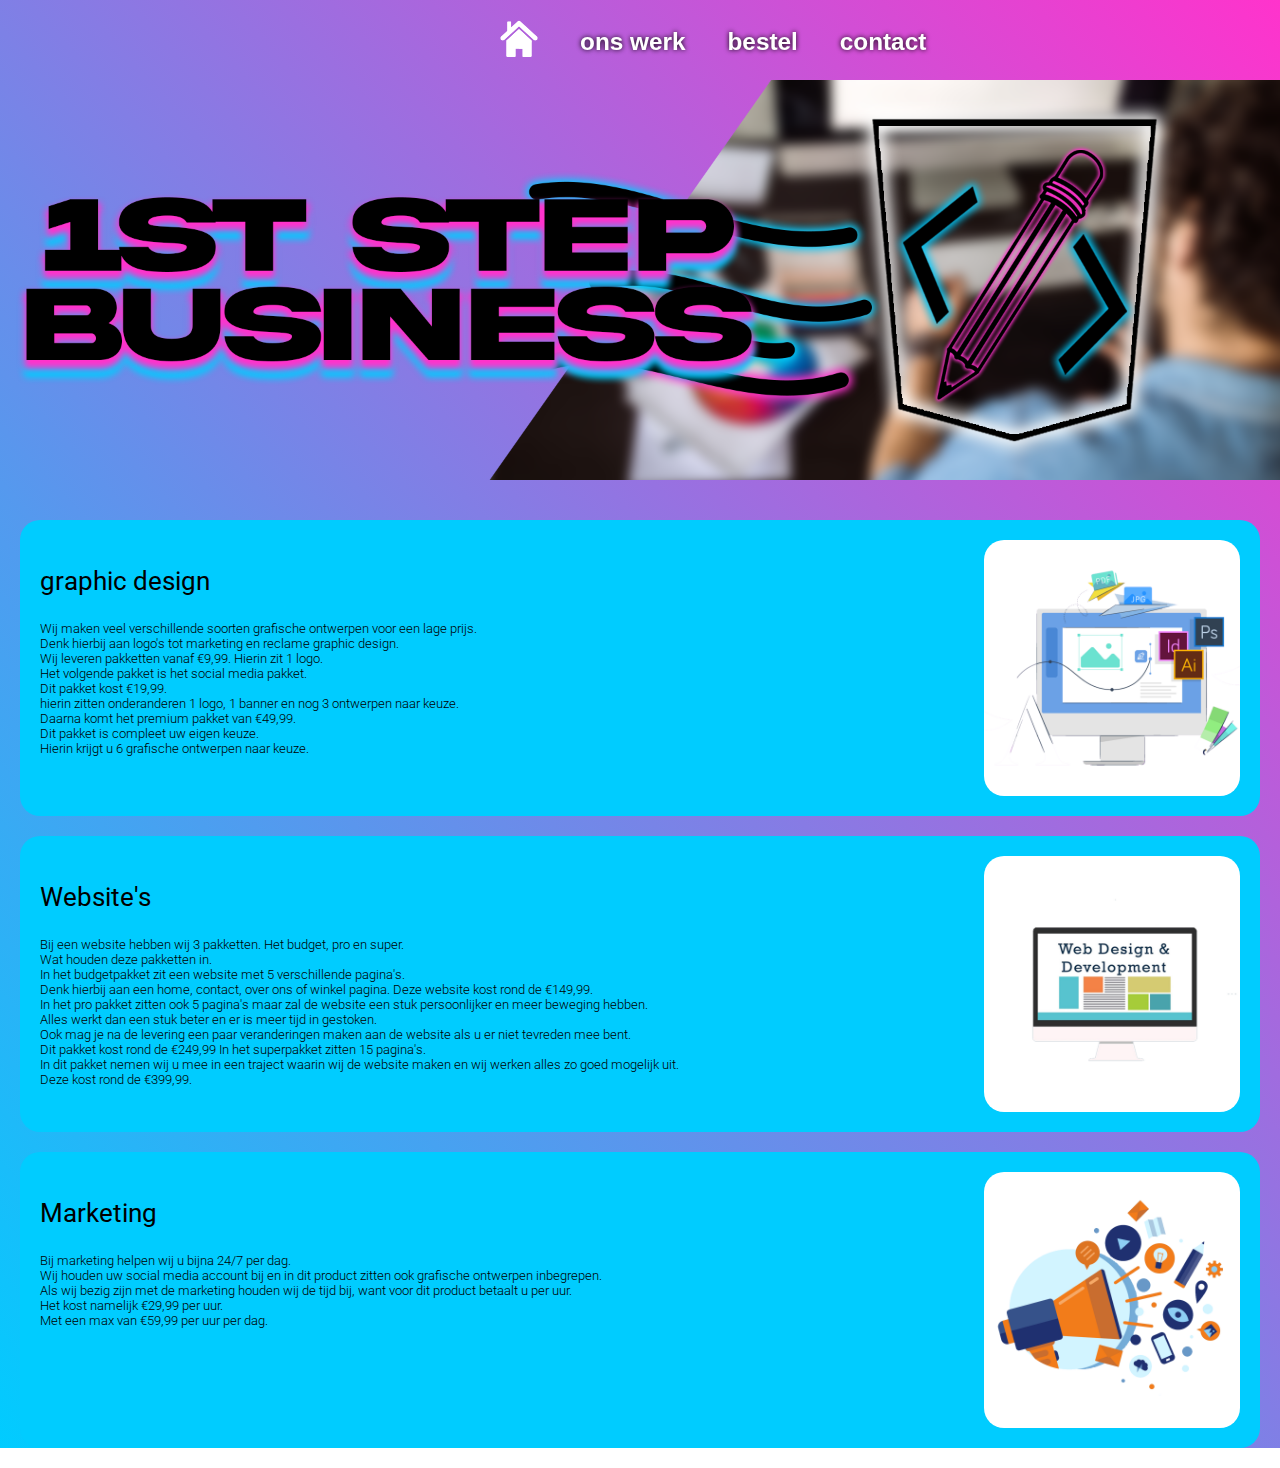
<file: bestel.html>
<!DOCTYPE html>
<html lang="en">
<head>
  <meta charset="UTF-8">
  <meta http-equiv="X-UA-Compatible" content="IE=edge">
  <meta name="viewport" content="width=device-width, initial-scale=1.0">
  <link rel="stylesheet" href="stylesheet.css">
  <link rel="preconnect" href="https://fonts.googleapis.com">
  <link rel="preconnect" href="https://fonts.gstatic.com" crossorigin>
  <link rel="preconnect" href="https://fonts.googleapis.com">
<link rel="preconnect" href="https://fonts.gstatic.com" crossorigin>
<link href="https://fonts.googleapis.com/css2?family=Roboto:ital,wght@0,700;1,300&display=swap" rel="stylesheet">
  <link href="https://fonts.googleapis.com/css2?family=Roboto+Mono:wght@500&display=swap" rel="stylesheet">

  <title>1st Step Business</title>
</head>

<div class="background">

  <nav>
  <div class="navcontainer">
    <div class="navitem item1"><a class="none" href="home.html"><img class="homebutton" src="images/home.png" alt=""></a></div>
    <div class="navitem item1"><a class="none" href="onswerk.html">ons werk</a></div>
    <div class="navitem item1"><a class="none" href="bestel.html">bestel</a></div>
    <div class="navitem item1"><a class="none" href="contact.html">contact</a></div>
  </div>
  <img class="banner center" src="images/banner.png" alt="">
 </nav>
  
    <div class="producten">
      <div class="product">
        <div class="producttext">
        <p class="productheader">graphic design</p>
        <p class="productb">Wij maken veel verschillende soorten grafische ontwerpen voor een lage prijs.<br>Denk hierbij aan logo's tot marketing en reclame graphic design.<br>Wij leveren pakketten vanaf €9,99. Hierin zit 1 logo.<br>Het volgende pakket is het social media pakket.<br>Dit pakket kost €19,99.<br>hierin zitten onderanderen 1 logo, 1 banner en nog 3 ontwerpen naar keuze.<br>Daarna komt het premium pakket van €49,99.<br>Dit pakket is compleet uw eigen keuze.<br>Hierin krijgt u 6 grafische ontwerpen naar keuze.</p>
        </div>
        <img class="productimg" src="images/graphicdesign.png" alt="">
      </div>
    </div>

    <div class="producten">
      <div class="product">
        <div class="producttext">
        <p class="productheader">Website's</p>
        <p class="productb">Bij een website hebben wij 3 pakketten. Het budget, pro en super.<br>Wat houden deze pakketten in.<br>In het budgetpakket zit een website met 5 verschillende pagina's.<br>Denk hierbij aan een home, contact, over ons of winkel pagina. Deze website kost rond de €149,99.<br>In het pro pakket zitten ook 5 pagina's maar zal de website een stuk persoonlijker en meer beweging hebben.<br>Alles werkt dan een stuk beter en er is meer tijd in gestoken.<br>Ook mag je na de levering een paar veranderingen maken aan de website als u er niet tevreden mee bent.<br>Dit pakket kost rond de €249,99 In het superpakket zitten 15 pagina's.<br>In dit pakket nemen wij u mee in een traject waarin wij de website maken en wij werken alles zo goed mogelijk uit.<br>Deze kost rond de €399,99.
        </p>
        </div>
        <img class="productimg" src="images/web copy.png" alt="">
      </div>
    </div>

    <div class="producten">
      <div class="product">
        <div class="producttext">
        <p class="productheader">Marketing</p>
        <p class="productb">Bij marketing helpen wij u bijna 24/7 per dag.<br>Wij houden uw social media account bij en in dit product zitten ook grafische ontwerpen inbegrepen.<br>Als wij bezig zijn met de marketing houden wij de tijd bij, want voor dit product betaalt u per uur.<br>Het kost namelijk €29,99 per uur.<br>Met een max van €59,99 per uur per dag.</p>
        </div>
        <img class="productimg" src="images/marketing copy.png" alt="">
      </div>
    </div>
    

    </div>
    </div>
</file>
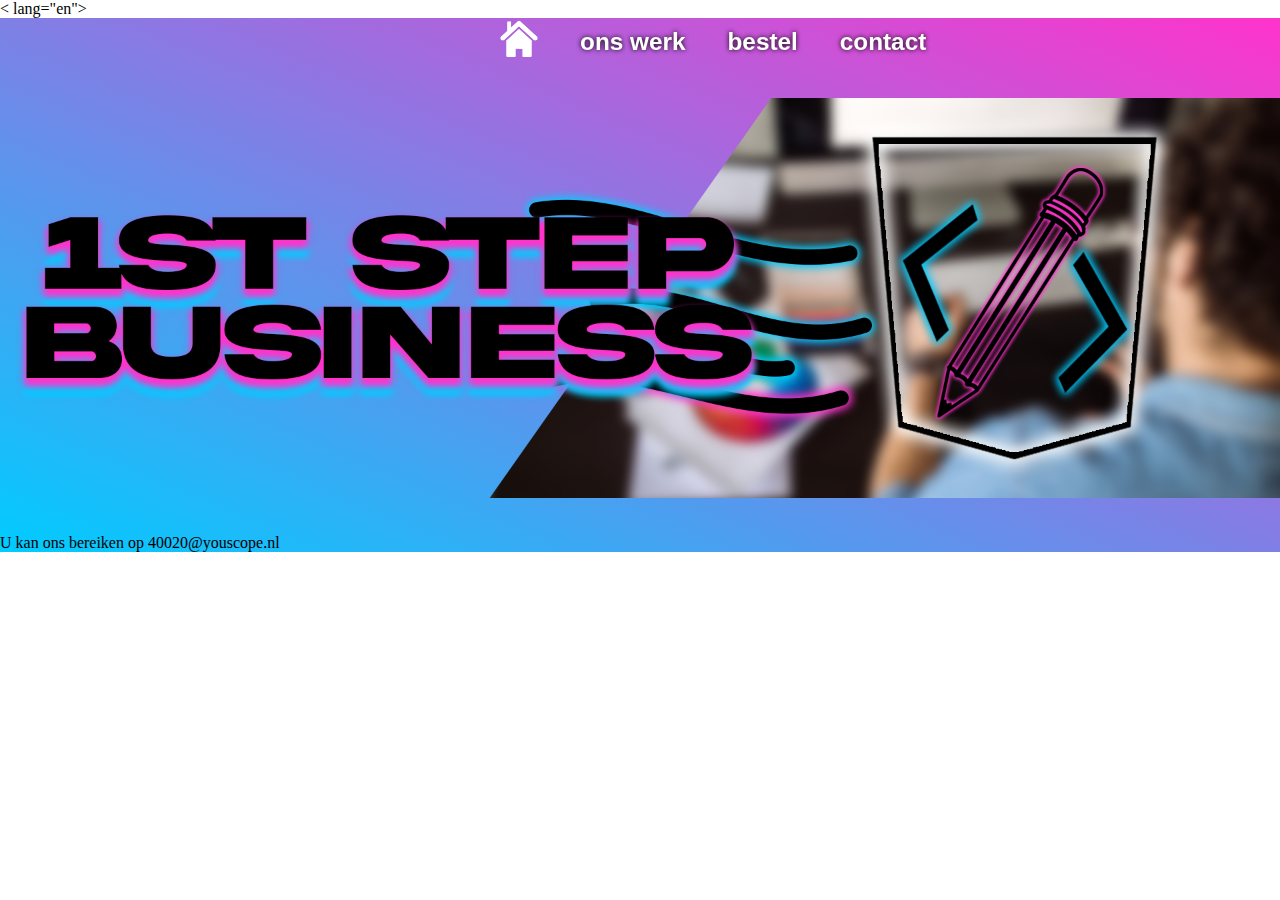
<file: contact.html>
<!DOCTYPE html>
< lang="en">
<head>
  <meta charset="UTF-8">
  <meta http-equiv="X-UA-Compatible" content="IE=edge">
  <meta name="viewport" content="width=device-width, initial-scale=1.0">
  <link rel="stylesheet" href="stylesheet.css">
  <link rel="preconnect" href="https://fonts.googleapis.com">
<link rel="preconnect" href="https://fonts.gstatic.com" crossorigin>
<link href="https://fonts.googleapis.com/css2?family=Roboto+Mono:wght@500&display=swap" rel="stylesheet">
  <title>1st Step Business</title>
</head>

<div class="background">
  <div class="navcontainer">
    <div class="navitem item1"><a class="none" href="home.html"><img class="homebutton" src="images/home.png" alt=""></a></div>
    <div class="navitem item1"><a class="none" href="onswerk.html">ons werk</a></div>
    <div class="navitem item1"><a class="none" href="bestel.html">bestel</a></div>
    <div class="navitem item1"><a class="none" href="contact.html">contact</a></div>
    </div>
    <img class="banner center" src="images/banner.png" alt="">
  
    <p class="contactText">U kan ons bereiken op 40020@youscope.nl</p>
  </div>

  
</div>
</file>
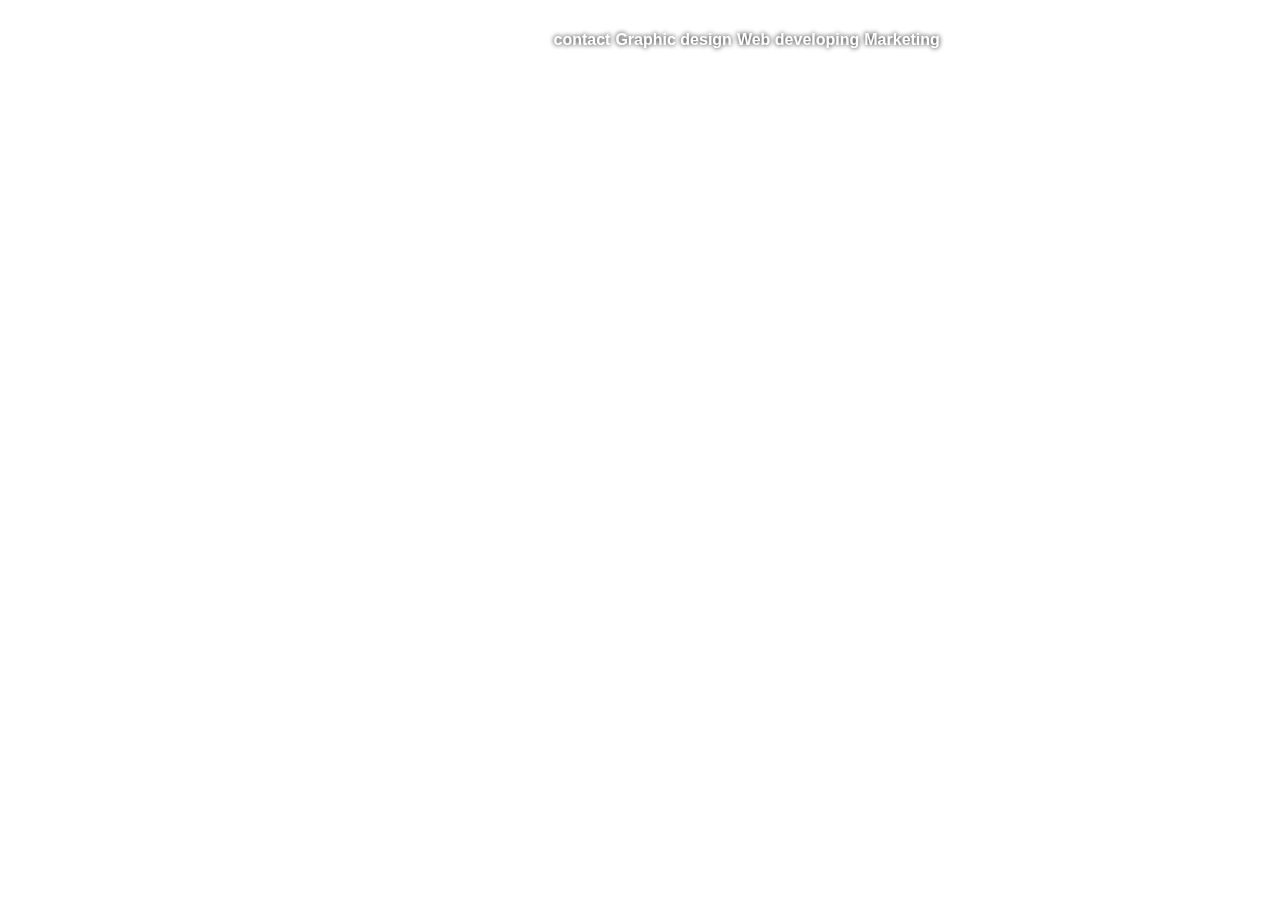
<file: graphic.html>
<!DOCTYPE html>
<html lang="en">
<head>
  <meta charset="UTF-8">
  <meta http-equiv="X-UA-Compatible" content="IE=edge">
  <meta name="viewport" content="width=device-width, initial-scale=1.0">
  <link rel="stylesheet" href="stylesheet.css">
  
  <title>1st Step Business</title>
</head>
<div class="navcontainer">
    <div class="navitem item1"><a class="none" href="home.html"><img class="homebutton" src="images/home.png" alt=""></a></div>
    <div class="normalItem navitem item2"><a class="none" href="contact.html">contact</a></div>
    <div class="normalItem navitem item3"><a class="none" href="graphic.html">Graphic design</a></div>
    <div class="normalItem navitem item3"><a class="none" href="webdev.html">Web developing</a></div>
    <div class="normalItem navitem item3"><a class="none" href="marketing.html">Marketing</a></div>
    </div>
<body>
    
</body>
</html>
</file>
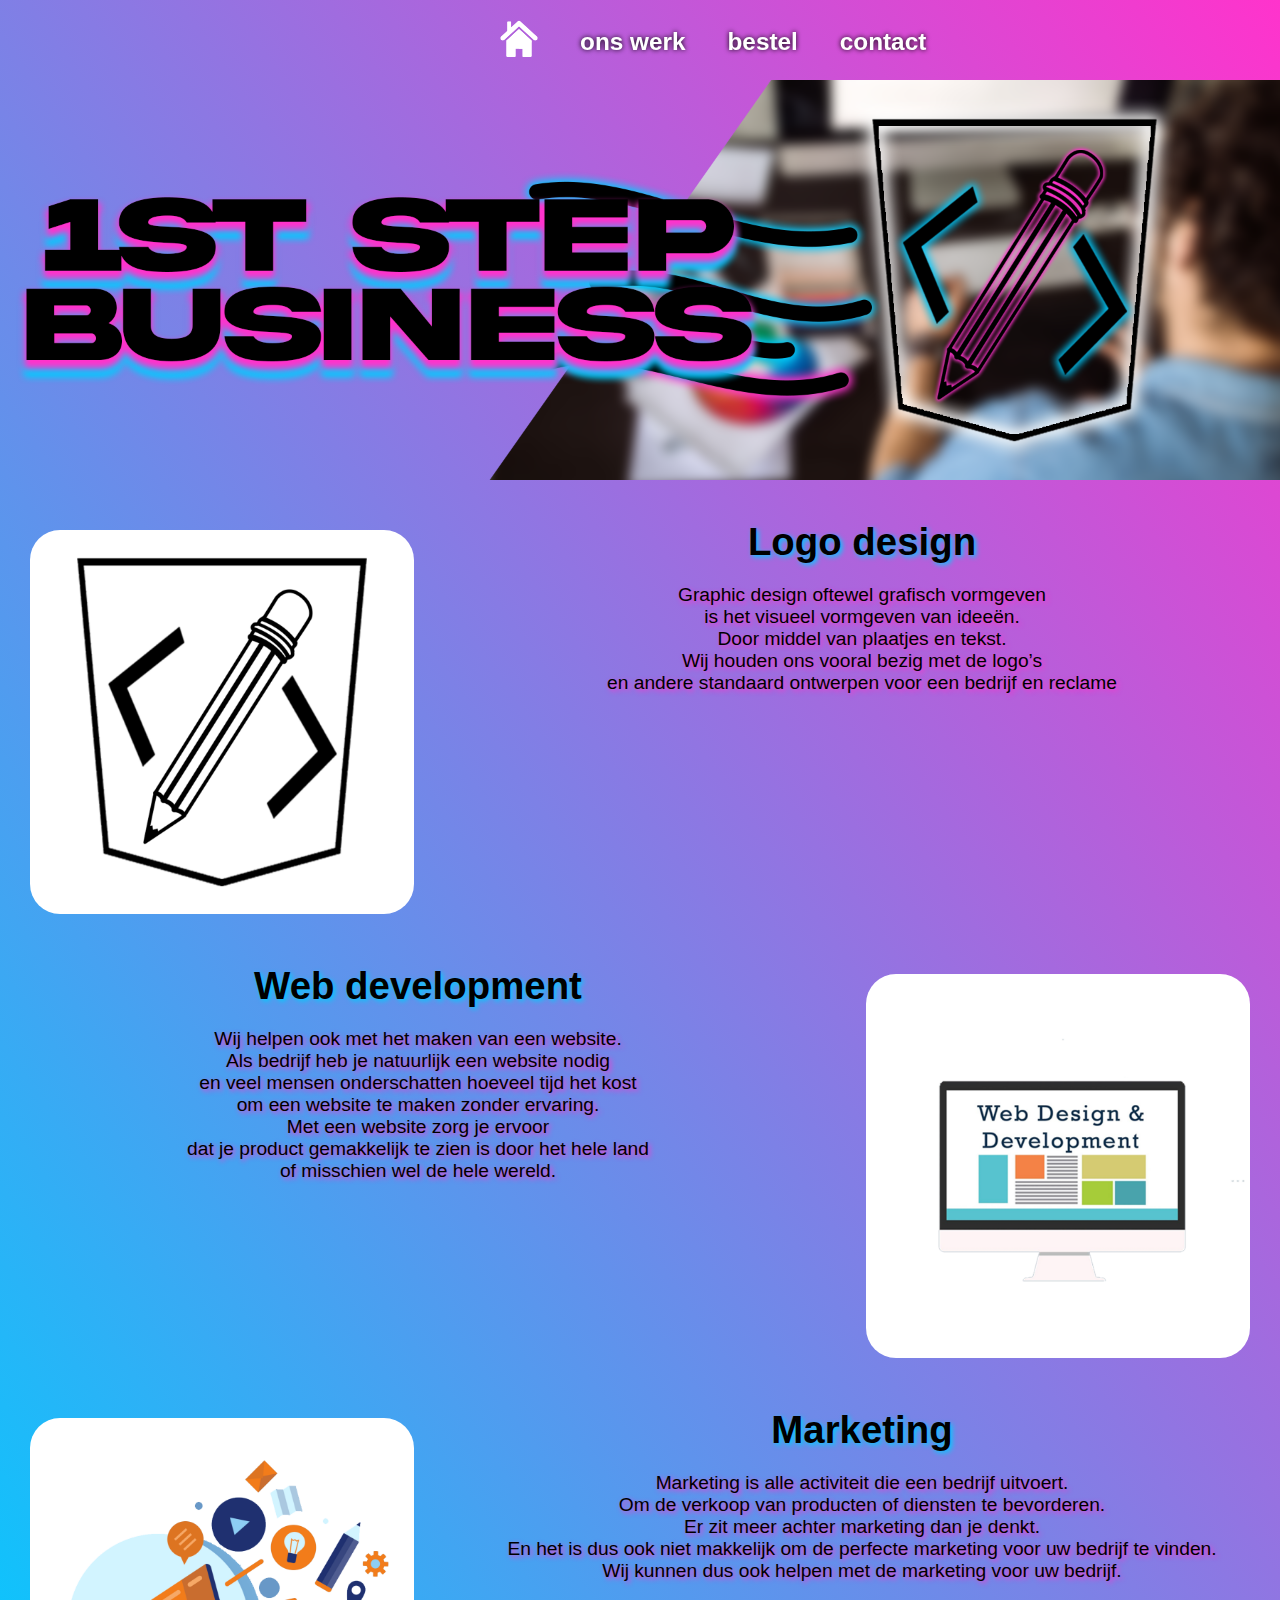
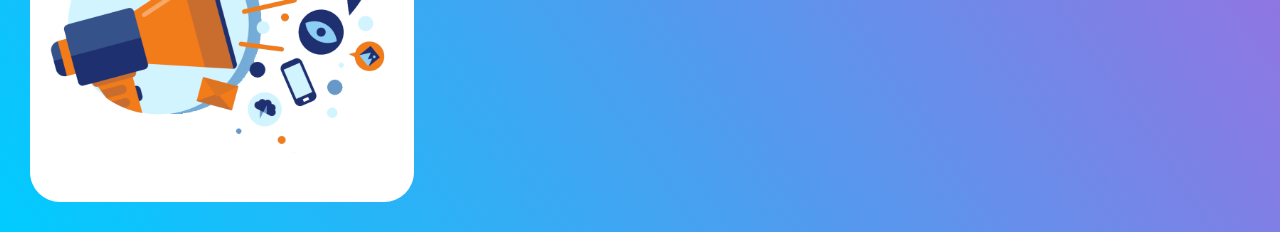
<file: home.html>
<!DOCTYPE html>
<html lang="en">
<head>
  <meta charset="UTF-8">
  <meta http-equiv="X-UA-Compatible" content="IE=edge">
  <meta name="viewport" content="width=device-width, initial-scale=1.0">
  <link rel="stylesheet" href="stylesheet.css">
  <link rel="preconnect" href="https://fonts.googleapis.com">
  <link rel="preconnect" href="https://fonts.gstatic.com" crossorigin>
  <link href="https://fonts.googleapis.com/css2?family=Roboto+Mono:wght@500&display=swap" rel="stylesheet">
  <title>1st Step Business</title>
</head>


<div class="background">
<div class="navcontainer">
  <div class="navitem item1"><a class="none" href="home.html"><img class="homebutton" src="images/home.png" alt=""></a></div>
  <div class="navitem item1"><a class="none" href="onswerk.html">ons werk</a></div>
  <div class="navitem item1"><a class="none" href="bestel.html">bestel</a></div>
  <div class="navitem item1"><a class="none" href="contact.html">contact</a></div>
  </div>
  <img class="banner center" src="images/banner.png" alt="">

  <div class="home1">
    <div class="textsubjects"><p class="hometext">Logo design</p>
    <p class="smallhometext">Graphic design oftewel grafisch vormgeven<br>
      is het visueel vormgeven van ideeën.
      <br>Door middel van plaatjes en tekst.
      <br>Wij houden ons vooral bezig met de logo’s<br>
      en andere standaard ontwerpen voor een bedrijf en reclame</p>
  </div>
    <img class="homeimg imgborder" src="images/Logo.png" alt="">
  </div>
  <div class="home2">
    <div class="textsubjects"><p class="hometext">Web development</p>
      <p class="smallhometext">
        Wij helpen ook met het maken van een website.<br>
        Als bedrijf heb je natuurlijk een website nodig<br>
        en veel mensen onderschatten hoeveel tijd het kost<br>
        om een website te maken zonder ervaring.<br>
        Met een website zorg je ervoor<br>
        dat je product gemakkelijk te zien is door het hele land<br>
        of misschien wel de hele wereld. 
      </p>
    </div>
    <img class="homeimg imgborder" src="images/web copy.png" alt="">
  </div>
  <div class="home1">
    <div class="textsubjects"><p class="hometext">Marketing</p>
      <p class="smallhometext"> 
        Marketing is alle activiteit die een bedrijf uitvoert.<br>
        Om de verkoop van producten of diensten te bevorderen.<br>
        Er zit meer achter marketing dan je denkt.<br>
        En het is dus ook niet makkelijk om de perfecte marketing voor uw bedrijf te vinden.<br>
        Wij kunnen dus ook helpen met de marketing voor uw bedrijf. 
      </p>
    </div>
    <img class="imgborder homeimg" src="images/marketing copy.png" alt="">
</div>

<script src="script.js"></script>

</body>
</html>
</file>
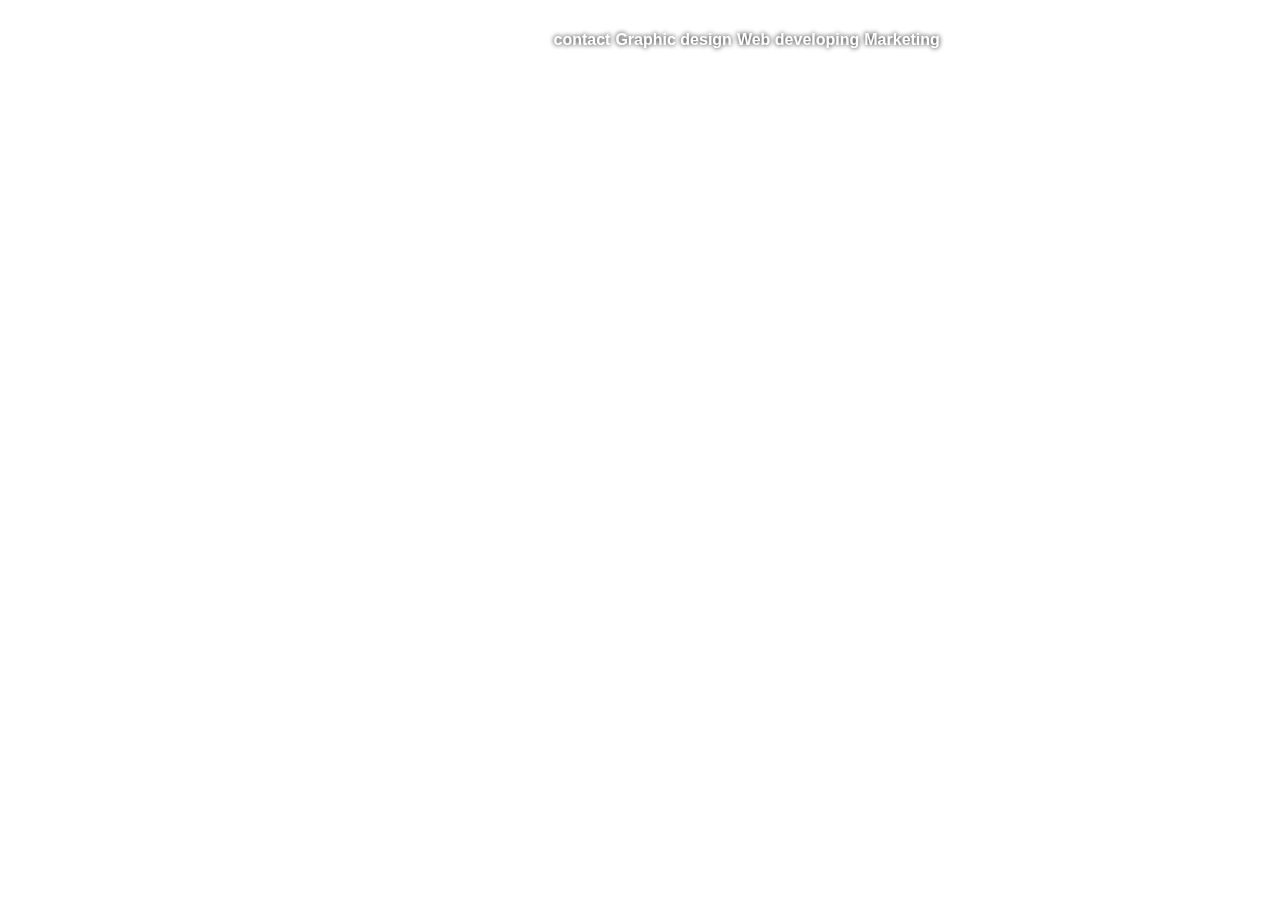
<file: marketing.html>
<!DOCTYPE html>
<html lang="en">
<head>
  <meta charset="UTF-8">
  <meta http-equiv="X-UA-Compatible" content="IE=edge">
  <meta name="viewport" content="width=device-width, initial-scale=1.0">
  <link rel="stylesheet" href="stylesheet.css">
  
  <title>1st Step Business</title>
</head>

<div class="navcontainer">
  <div class="navitem item1"><a class="none" href="home.html"><img class="homebutton" src="images/home.png" alt=""></a></div>
  <div class="navitem item2"><a class="none" href="contact.html">contact</a></div>
  <div class="navitem item3"><a class="none" href="graphic.html">Graphic design</a></div>
  <div class="navitem item3"><a class="none" href="webdev.html">Web developing</a></div>
  <div class="navitem item3"><a class="none" href="marketing.html">Marketing</a></div>
  </div>
<body>
    
</body>
</file>
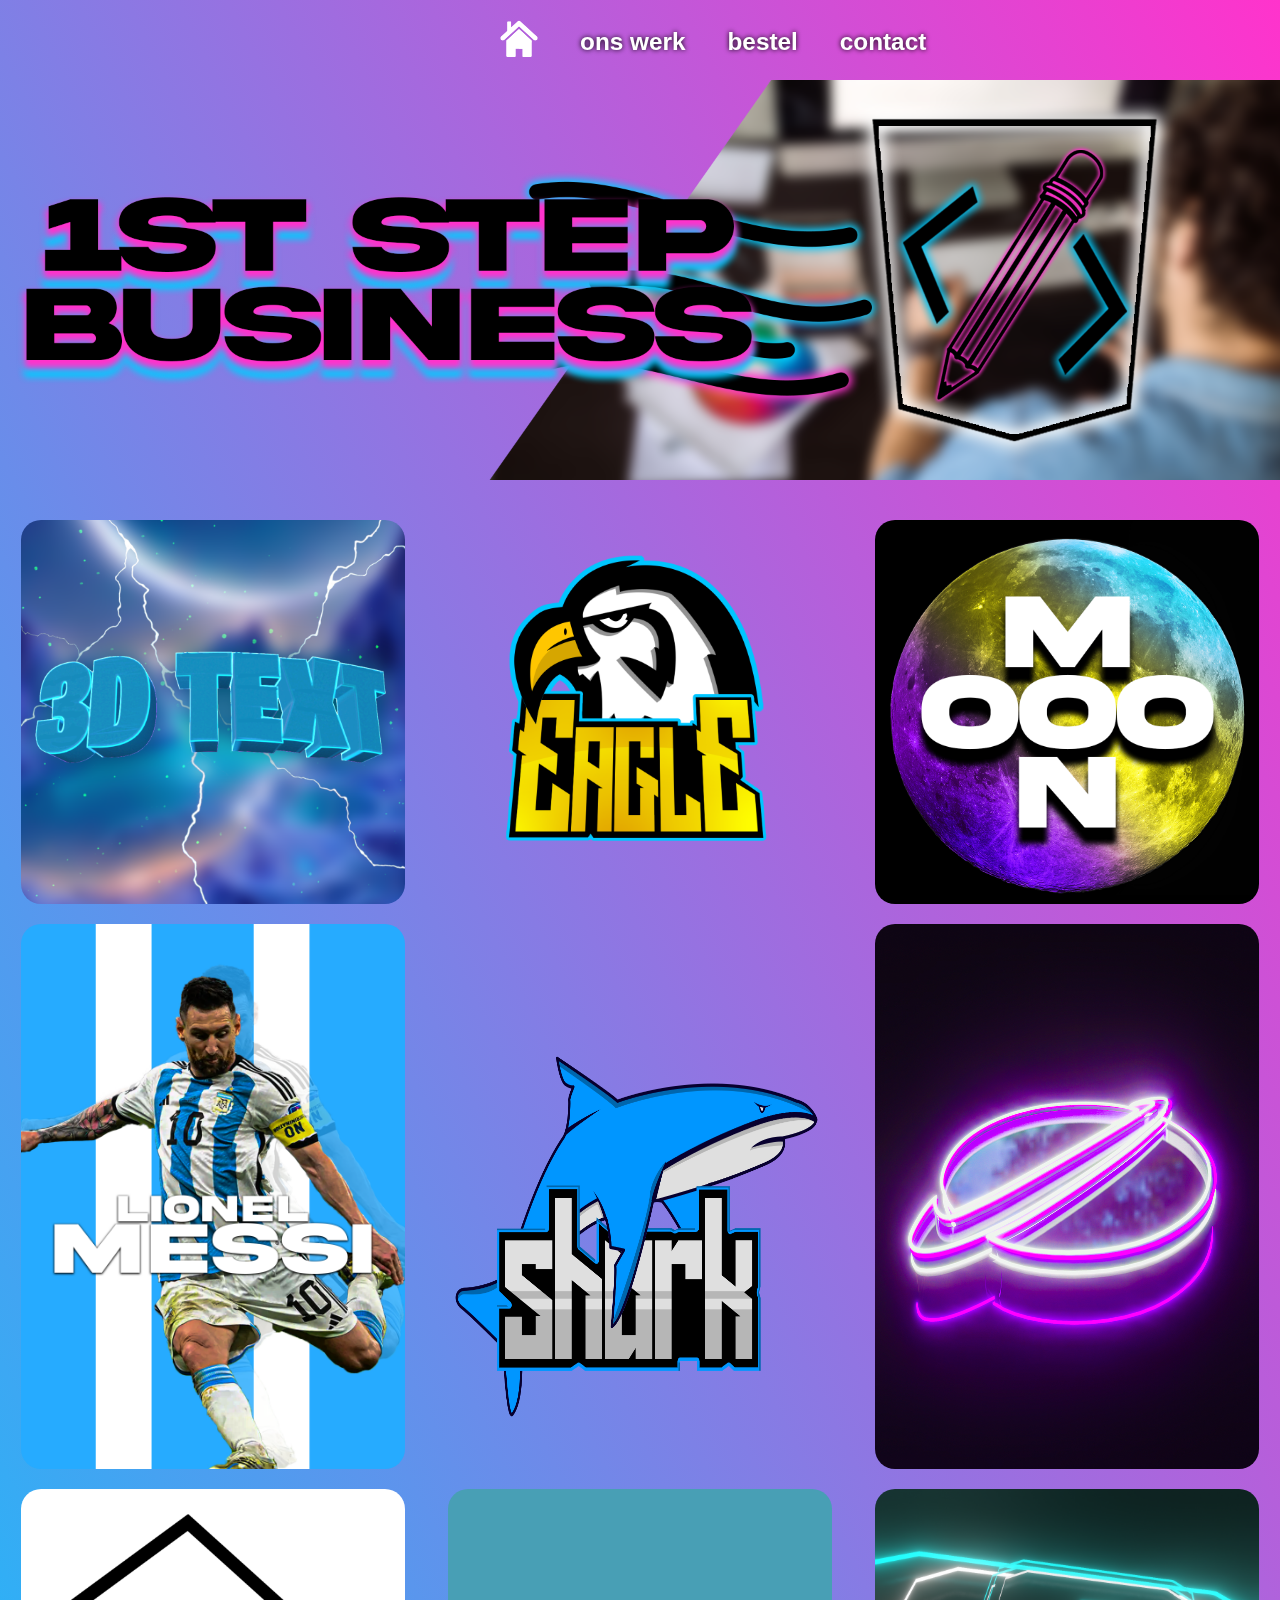
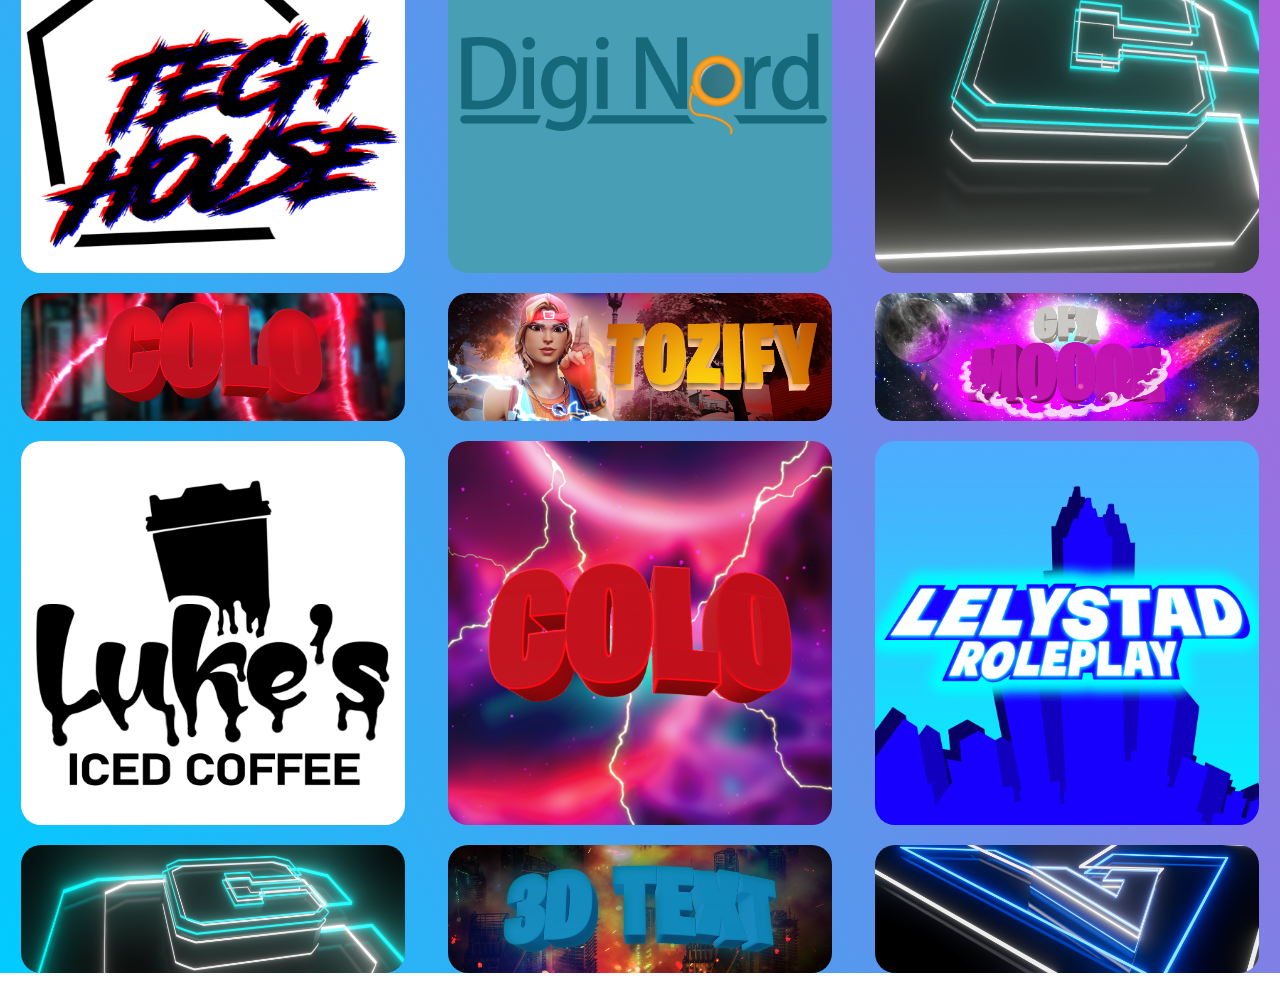
<file: onswerk.html>
<!DOCTYPE html>
<div lang="en">
<head>
  <meta charset="UTF-8">
  <meta http-equiv="X-UA-Compatible" content="IE=edge">
  <meta name="viewport" content="width=device-width, initial-scale=1.0">
  <link rel="stylesheet" href="stylesheet.css">
  <link rel="preconnect" href="https://fonts.googleapis.com">
<link rel="preconnect" href="https://fonts.gstatic.com" crossorigin>
<link href="https://fonts.googleapis.com/css2?family=Roboto+Mono:wght@500&display=swap" rel="stylesheet">
  <title>1st Step Business</title>
</head>

<div class="background">
  <div class="navcontainer">
    <div class="navitem item1"><a class="none" href="home.html"><img class="homebutton" src="images/home.png" alt=""></a></div>
    <div class="navitem item1"><a class="none" href="onswerk.html">ons werk</a></div>
    <div class="navitem item1"><a class="none" href="bestel.html">bestel</a></div>
    <div class="navitem item1"><a class="none" href="contact.html">contact</a></div>
    </div>
    <img class="banner center" src="images/banner.png" alt="">

    <div class="imagesgfx">
      <img class="imggfx" src="images/3d text.png" alt="">
      <img class="imggfx" src="images/mascot eagle.png" alt="">
      <img class="imggfx" src="images/dc logo mooon.png" alt="">
    </div>
    
    <div class="imagesgfx">
      <img class="imggfx" src="images/messi.png" alt="">
      <img class="imggfx" src="images/shark.png" alt="">
      <img class="imggfx" src="images/glxy.png" alt="">
    </div>
    
    
    <div class="imagesgfx">
      <img class="imggfx" src="images/tech house.png" alt="">
      <img class="imggfx" src="images/digi nerd.png" alt="">
      <img class="imggfx" src="images/c.png" alt="">
    </div>
    
    <div class="imagesgfx">
      <img class="imggfx" src="images/gfx colo banner.png" alt="">
      <img class="imggfx" src="images/banner 2.png" alt="">
      <img class="imggfx" src="images/gfx mooon banner.png" alt="">
    </div>
    
    <div class="imagesgfx">
      <img class="imggfx" src="images/luke's iced coffee.png" alt="">
      <img class="imggfx" src="images/colo.png" alt="">
      <img class="imggfx" src="images/lelystad.png" alt="">
    </div>
    
    <div class="imagesgfx">
      <img class="imggfx" src="images/c banner .png" alt="">
      <img class="imggfx" src="images/3d logo banner.png" alt="">
      <img class="imggfx" src="images/3d banner klaar.png" alt="">
    </div>

</div>

  <script src="script.js"></script>
</file>
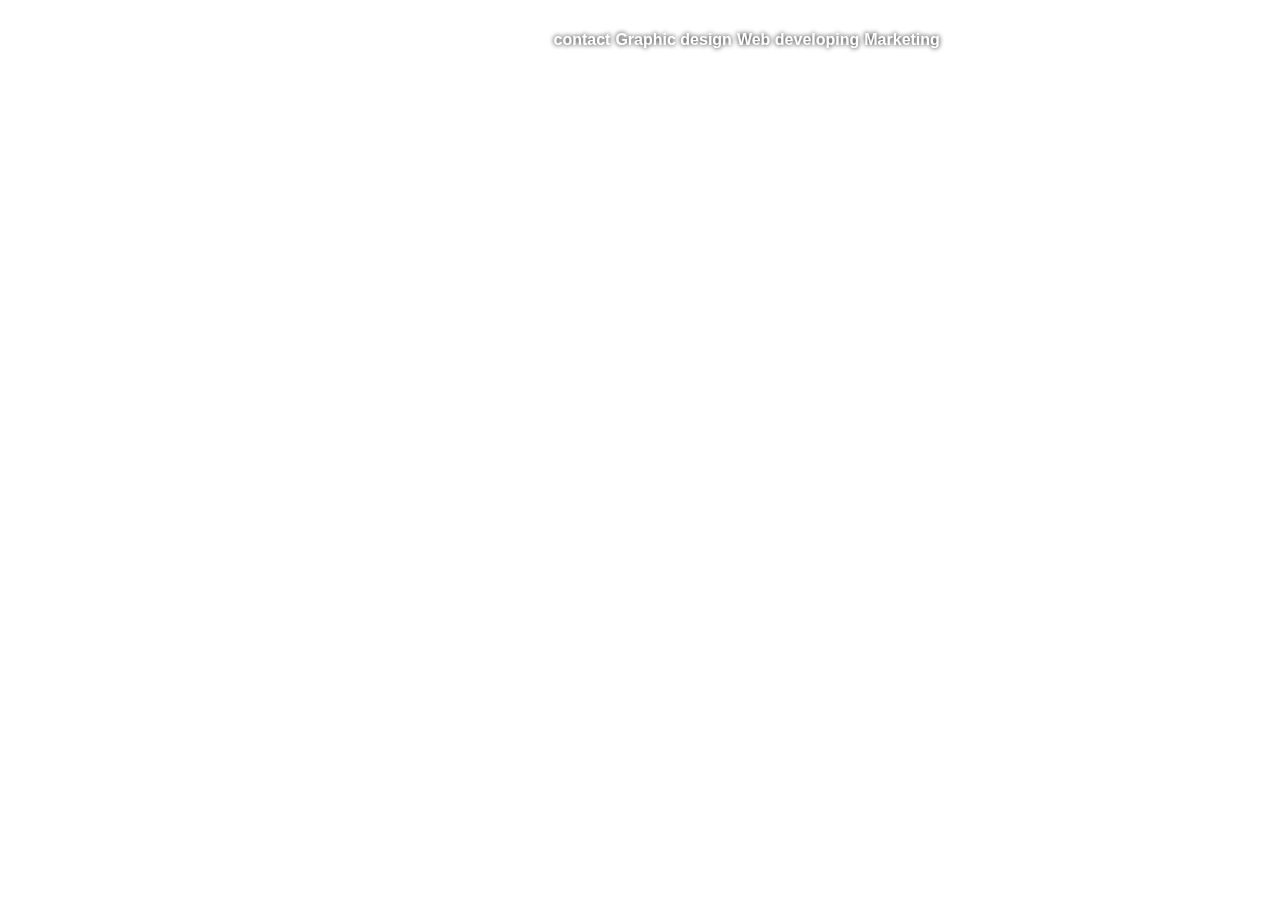
<file: webdev.html>
<!DOCTYPE html>
<html lang="en">
<head>
  <meta charset="UTF-8">
  <meta http-equiv="X-UA-Compatible" content="IE=edge">
  <meta name="viewport" content="width=device-width, initial-scale=1.0">
  <link rel="stylesheet" href="stylesheet.css">
  
  <title>1st Step Business</title>
</head>
<div class="navcontainer">
    <div class="navitem item1"><a class="none" href="home.html"><img class="homebutton" src="images/home.png" alt=""></a></div>
    <div class="normalItem navitem item2"><a class="none" href="contact.html">contact</a></div>
    <div class="normalItem navitem item3"><a class="none" href="graphic.html">Graphic design</a></div>
    <div class="normalItem navitem item3"><a class="none" href="webdev.html">Web developing</a></div>
    <div class="normalItem navitem item3"><a class="none" href="marketing.html">Marketing</a></div>
</div>
    <body>
    
    </body>
</html>
</file>
<file: stylesheet.css>
.background
{
  background: linear-gradient(to bottom left, #ff33cc 0%, #00ccff 100%);
}

body {
  margin-top: 0px;
  margin-right: 0px;
  margin-bottom: 0px;
  margin-left: 0px
}

.navcontainer
{
  display: flex;
  padding-top: 10px;
  justify-content: center;
  align-items: center;
  position: fixed; 
  top: 0; 
  width: 110%; 
  z-index: 100;
}

.banner
{
  width: 100%;
  height: auto;
  padding-top: 80px;
}

.navitem:hover
{
  transition: .2s;
  text-shadow: 0 0 20px black;
}

.item1:hover{font-size: 2.2vw;}
@media(max-width : 1000px){
  .item1:hover{font-size: 3.3vw;}
}

.center
{
  display: block;
  margin-left: auto;
  margin-right: auto;
  padding-bottom: 20px;
}

.item1
{
  font-size: 1.9vw;
}

@media (max-width : 1000px)
{
  .item1 {font-size: 3vw;}
}

.navitem
{
  transition: .2s;
  padding-left: 5px;
  font-family: Arial;
  font-weight: bold;
  margin-top: 10px;
  margin-bottom: 10px;
  display: block;
  text-shadow: 0px 0px 5px black;
}

.nonetext
{
  text-decoration: none;
  font-size: 50px;
  font-family: Arial, Helvetica, sans-serif;
  font-weight: bolder;
  padding: 0 10px 5px 10px;
  border-radius: 20px;
}

.homebutton
{
  transition: .2s;
  width: 3vw;
}

.homebutton:hover
{
  transition: .2s;
  width: 3.5vw;
  height: auto;
  text-align: center;
}

.item1
{
  padding-right: 10px;
  padding-left: 10px;
  margin: 5px 2px 5px 20px;
  border-radius: 10px;
  padding-top: 5px;
}

.none
{
  text-decoration: none;
  color: white;
}

.textsubjects
{
  margin-right: auto;
  margin-left: auto;
}

.hometext
{
 margin: 20px;
 font-size: 3vw;
 font-family: Arial, Helvetica, sans-serif;
 margin-right: auto;
 margin-left: auto;
 font-weight: bolder;
 text-align: center;
 color: black;
 text-shadow: 2px 2px 5px #00ccff;
}

.smallhometext
{
  text-align: center;
  font-family: sans-serif;
  font-size: 1.5vw;
  color: black;
  text-shadow: 2px 2px 5px  #ff33cc;
  margin: 20px;
}

.homeimg
{
  transition: .3s;
  margin: 30px;
  width: 30%;
}

.imgborder
{
  border-radius: 30px;
}

.home1
{
 display: flex;
 flex-direction: row-reverse;
 justify-content: space-between;
}


.home2
{
 display: flex;
 flex-direction: row;
 justify-content: space-between;
}

.homeimg:hover{
  transition: .3s;
  box-shadow: 0 0 50px lightblue;
  width: 33%;
  height: auto;
  transition-timing-function: ease-in-out;
}



.textsubjects2
{
  margin-right: auto;
  margin-left: auto;
}

.hometext2
{
 margin: 20px;
 font-size: 3vw;
 font-family: Arial, Helvetica, sans-serif;
 margin-right: auto;
 margin-left: auto;
 font-weight: bolder;
 text-align: center;
 color: black;
 text-shadow: 2px 2px 5px #00ccff;
}

.smallhometext2
{
  text-align: center;
  font-family: sans-serif;
  font-size: 1.5vw;
  color: black;
  text-shadow: 2px 2px 5px  #ff33cc;
  margin: 20px;
}

.bereiken
{
  text-align: center;
  font-size: 2vw;
  font-family: 'Gill Sans', 'Gill Sans MT', Calibri, 'Trebuchet MS', sans-serif;
  margin: 0;
  margin-top: 200px;
}

.mail
{
  text-align: center;
  font-size: 2.5vw;
  font-family: Arial, Helvetica, sans-serif;
  font-weight: bold;
  margin: 0;
  padding-bottom: 30px;
}

.faq
{
  width: 50vw;
  text-align: center;
  margin-right: auto;
  margin-left: auto;
  padding-bottom: 30px;
  margin-top: 50px;
}

.vraag
{
  box-shadow: 0 0 20px black;
  border-radius: 20px;
  padding: 20px;
  margin-bottom: 20px;
  font-size: 1vw;
}
strong
{
  font-size: 1.3vw;
}

.faqtext
{
  font-size: 2vw;
  font-family: Arial, Helvetica, sans-serif;
  font-weight: bold;
}

.imagesgfx
{
 display: flex;
 flex-direction: row;
 justify-content: space-around;
 margin-top: 20px;
 margin-bottom: 20px;
}

.imggfx
{
 transition: 1s;
 width: 30%;
 height: auto;
 border-radius: 20px;
}

.imggfx:hover{
  transition: .2s;
  box-shadow: 0 0 30px black;
}

.producten
{

}

.producttext
{
  display: block;
  margin: 20px;
}

.product:hover
{
  transition: .2s;
  box-shadow: 0 0 20px white;
}

.product
{
  transition: .5s;
  display: flex;
  justify-content: space-between;
  background-color: #00ccff;
  margin: 20px;
  border-radius: 20px;
}

.productheader
{
  font-size: 2vw;
  font-family: 'Roboto', sans-serif;
}

.productb
{
 font-size: 1vw;
 font-family: 'Roboto', sans-serif;
 font-weight: 300;
}

.productimg
{
  margin: 20px;
  border-radius: 20px;
  width: 20vw;
  height: auto;
}
</file>
